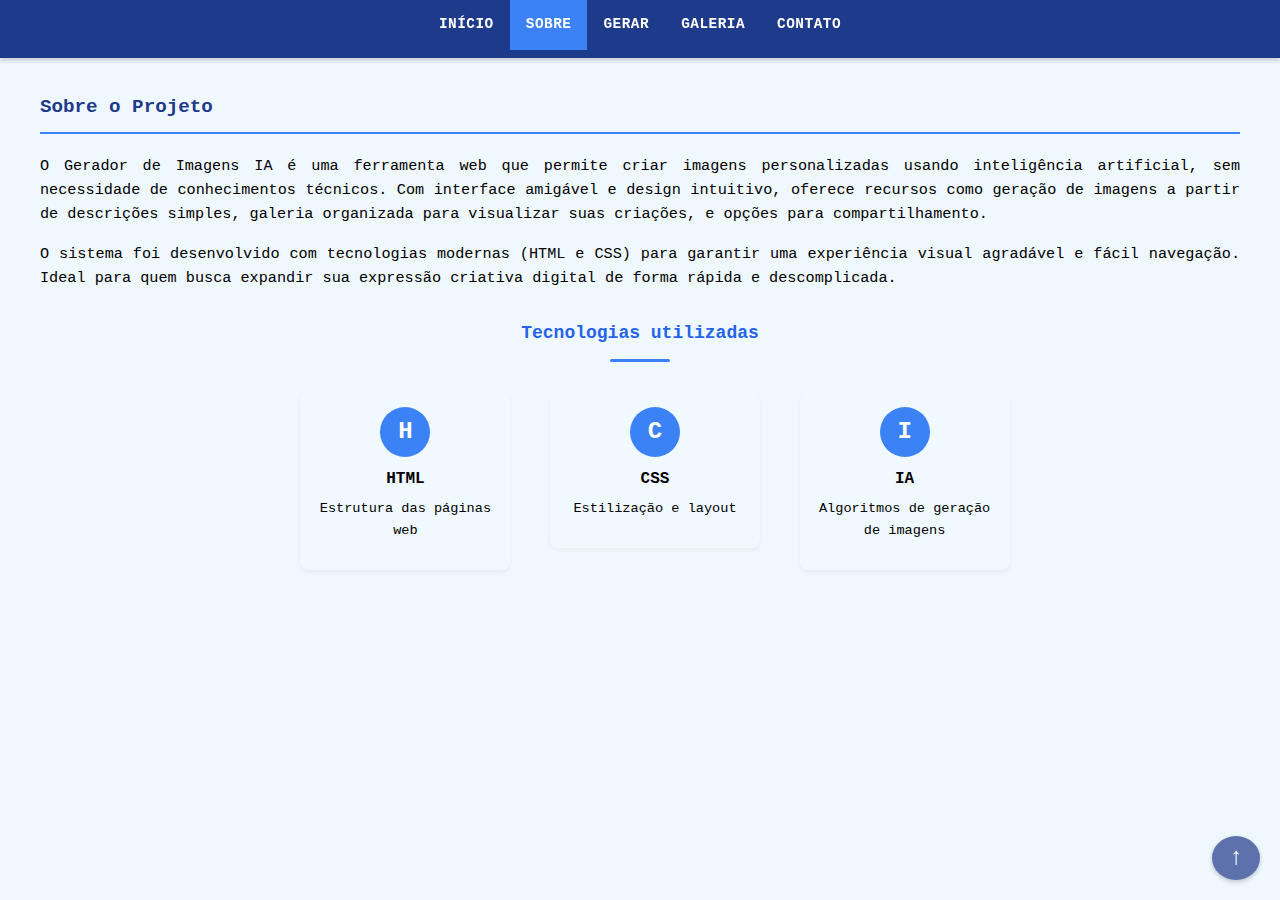
<file: sobre.html>
<!DOCTYPE html>
<html lang="pt-br">
<head>
    <meta charset="UTF-8">
    <meta name="viewport" content="width=device-width, initial-scale=1.0">
    <title>Sobre</title>
    <link rel="stylesheet" href="estilos/estilo.css">
</head>
<body>
    <nav class="nav-menu">
        <ul>
            <li><a href="index.html">Início</a></li>
            <li><a href="sobre.html" class="active">Sobre</a></li>
            <li><a href="gerar.html">Gerar</a></li>
            <li><a href="galeria.html">Galeria</a></li>
            <li><a href="contato.html">Contato</a></li>
        </ul>
    </nav>
    
    <div class="container">
        <h1>Sobre o Projeto</h1>
        
        <section class="project-description">
            <p>O Gerador de Imagens IA é uma ferramenta web que permite criar imagens personalizadas usando inteligência artificial, sem necessidade de conhecimentos técnicos. Com interface amigável e design intuitivo, oferece recursos como geração de imagens a partir de descrições simples, galeria organizada para visualizar suas criações, e opções para compartilhamento.</p>
            <p>O sistema foi desenvolvido com tecnologias modernas (HTML e CSS) para garantir uma experiência visual agradável e fácil navegação. Ideal para quem busca expandir sua expressão criativa digital de forma rápida e descomplicada.</p>
        </section>
    
        <h2 class="text-center">Tecnologias utilizadas</h2>
        <ul class="feature-list">
            <li>
                <span class="feature-icon">H</span>
                <strong>HTML</strong>
                <p>Estrutura das páginas web</p>
            </li>
            <li>
                <span class="feature-icon">C</span>
                <strong>CSS</strong>
                <p>Estilização e layout</p>
            </li>
            <li>
                <span class="feature-icon">I</span>
                <strong>IA</strong>
                <p>Algoritmos de geração de imagens</p>
            </li>
        </ul>
    </div>
    
    <a href="#" id="back-to-top" title="Voltar ao topo">↑</a>
</body>
</html>
</file>
<file: estilos/estilo.css>
body {
    background-color: #f0f8ff;
    font-family: 'Courier New', Courier, monospace;
    margin: 0;
    padding: 0;
    line-height: 1.5;
}

.container {
    max-width: 1200px;
    margin: 0 auto;
    padding: 20px 40px;
    margin-top: 60px; 
    position: relative;
}

.container > form {
    background-color: #f8fafc;
    padding: 25px;
    border-radius: 8px;
    box-shadow: 0 2px 10px rgba(0, 0, 0, 0.05);
    margin: 30px auto;
    max-width: 600px;
}


.container > form > fieldset {
    border: 1px solid #e2e8f0;
    border-radius: 4px;
    padding: 15px;
    margin-bottom: 20px;
}


.container > form > fieldset > legend {
    padding: 0 10px;
    font-weight: bold;
    color: #1e3a8a;
}


.nav-menu {
    background-color: #1e3a8a;
    width: 100%;
    overflow: hidden;
    position: fixed;
    top: 0;
    left: 0;
    z-index: 1000;
    box-shadow: 0 2px 5px rgba(0, 0, 0, 0.2);
}

.nav-menu ul {
    list-style-type: none;
    margin: 0;
    padding: 0;
    display: flex;
    justify-content: center;
}

.nav-menu li {
    float: left;
}


.nav-menu > ul > li > a {
    display: block;
    color: white;
    text-align: center;
    padding: 14px 16px;
    text-decoration: none;
    transition: background-color 0.3s, color 0.3s, transform 0.2s;
    font-weight: bold;
    text-transform: uppercase;
    letter-spacing: 0.5px;
    font-size: 0.9rem;
}


.nav-menu > ul > li > a:hover {
    background-color: #3b82f6;
    text-decoration: none;
    transform: translateY(-2px);
    box-shadow: 0 4px 6px rgba(0, 0, 0, 0.1);
}


.nav-menu > ul > li > a.active {
    background-color: #3b82f6;
    font-weight: bold;
}


.container > h1 {
    font-size: larger; 
    color: #1e3a8a;
    font-weight: bold;
    text-align: left;
    margin-bottom: 20px;
    padding-bottom: 10px;
    border-bottom: 2px solid #3b82f6;
}

.container > h2 {
    font-size: large; 
    color: #2563eb;
    font-weight: bold;
    text-align: left;
    margin-top: 25px;
    margin-bottom: 15px;
}


.container > h2.text-center {
    text-align: center;
    position: relative;
    padding-bottom: 15px;
}

.container > h2.text-center::after {
    content: '';
    position: absolute;
    bottom: 0;
    left: 50%;
    transform: translateX(-50%);
    width: 60px;
    height: 3px;
    background-color: #3b82f6;
    border-radius: 2px;
}

.container > p {
    font-size: small; 
    color: #4b5563;
    font-weight: normal;
    text-align: justify;
    margin-bottom: 20px;
    line-height: 1.6;
}


section > p {
    margin-bottom: 15px;
    line-height: 1.5;
}


table {
    width: 100%;
    border-collapse: collapse;
    margin: 25px 0;
    box-shadow: 0 2px 8px rgba(0, 0, 0, 0.1);
}

th, td {
    padding: 12px 15px;
    text-align: left;
    border: 1px solid #ddd; 
}

th {
    background-color: #1e3a8a; 
    color: white;
    font-weight: bold;
    text-transform: uppercase;
    letter-spacing: 0.5px;
    font-size: 0.9rem;
}

tr:nth-child(even) {
    background-color: #f8fafc; 
}

tr:hover {
    background-color: rgba(191, 219, 254, 0.4); 
}


.image-gallery {
    width: 100%;
    border-collapse: collapse;
    margin: 25px 0;
}

.image-gallery th {
    background-color: #1e3a8a;
    color: white;
    padding: 15px;
    text-align: center;
}

.image-gallery td {
    padding: 15px;
    border: 1px solid #e2e8f0;
    text-align: center;
    vertical-align: middle;
}

.image-gallery .image-container {
    position: relative; 
    width: 250px;
    height: 200px;
    margin: 0 auto;
    overflow: hidden;
}

.image-gallery img {
    max-width: 100%;
    height: auto;
    border-radius: 5px;
    position: absolute; 
    top: 0;
    left: 0;
    right: 0;
    bottom: 0;
    margin: auto;
    border: 2px solid #93c5fd;
    box-shadow: 0 4px 6px rgba(59, 130, 246, 0.1);
    transition: transform 0.3s;
}

.image-gallery img:hover {
    transform: scale(1.05);
}

.image-gallery .image-description {
    font-weight: normal;
    color: #4b5563;
    margin-top: 10px;
}

.image-gallery .image-date {
    font-size: 0.85rem;
    color: #64748b;
    font-style: italic;
}


a {
    color: #1a56db;
    text-decoration: none; 
    padding: 2px 4px;
    display: inline; 
    font-weight: bold; 
    transition: all 0.3s ease; 
}

a:hover {
    text-decoration: none; 
    background-color: rgba(191, 219, 254, 0.5); 
    color: #0f3eb6; 
    transform: translateY(-2px); 
    box-shadow: 0 2px 4px rgba(0, 0, 0, 0.1); 
}


img {
    max-width: 100%;
    height: auto;
    border-radius: 5px;
    margin: 10px 0;
    display: block; 
    border: 2px solid #93c5fd; 
    box-shadow: 0 4px 6px rgba(59, 130, 246, 0.1); 
}


table a {
    display: inline-block; 
    width: 100%;
    padding: 5px 8px;
    border-radius: 4px;
    color: #1e40af;
    transition: all 0.3s ease;
}

table a:hover {
    background-color: #dbeafe;
    transform: none; 
    box-shadow: none;
}

.card a, .gallery-item a {
    display: inline-block;
    margin-top: 5px;
    padding: 5px 10px;
    background-color: #3b82f6;
    color: white;
    border-radius: 4px;
    text-align: center;
}

.card a:hover, .gallery-item a:hover {
    background-color: #1d4ed8;
    transform: translateY(-2px);
}

.download-link {
    background-color: #4ade80; 
    color: white;
    padding: 3px 8px;
    border-radius: 4px;
    font-size: 0.75rem;
    transition: all 0.2s ease;
}

.download-link:hover {
    background-color: #16a34a; 
    transform: scale(1.05);
}


form {
    display: block;
    width: 100%;
    max-width: 600px;
    margin: 20px auto;
}


form > fieldset > div.form-row {
    display: flex;
    justify-content: space-between;
    margin-bottom: 15px;
}

form > fieldset > div.form-row > div {
    flex: 1;
}

form > fieldset > div.form-row > div:first-child {
    margin-right: 15px;
}


form > fieldset > div:not(.form-row) {
    margin-bottom: 15px;
}


form > div.text-center {
    margin-top: 25px;
    text-align: center;
}


form label {
    display: block;
    margin-bottom: 5px;
    font-weight: bold;
    color: #1e3a8a;
}


form input[type="text"],
form input[type="email"],
form textarea {
    display: block;
    width: calc(100% - 16px);
    padding: 8px;
    margin-left: auto;
    margin-right: auto;
    border: 1px solid #93c5fd;
    border-radius: 4px;
    font-family: inherit;
    background-color: #f8fafc;
}


.form-field {
    padding-left: 20px;
    padding-right: 20px;
}


form button {
    display: inline-block;
    background-color: #3b82f6;
    color: white;
    border: none;
    padding: 10px 20px;
    border-radius: 4px;
    cursor: pointer;
    font-weight: bold;
    transition: background-color 0.3s;
}

form button:hover {
    background-color: #1d4ed8;
}


ul, ol {
    display: block;
    margin: 15px 0;
    padding-left: 20px;
}

li {
    display: list-item;
    margin-bottom: 8px;
}


.container > ul {
    padding-left: 30px;
    margin: 20px 0;
}


section > ul {
    padding-left: 25px;
    margin: 15px 0;
}


.container > ul > li {
    margin-bottom: 10px;
    line-height: 1.6;
}


.feature-list {
    padding: 0;
    list-style-type: none;
    display: block;
    text-align: center;
}


.feature-list > li {
    display: inline-block;
    width: 180px;
    margin: 10px 15px;
    padding: 15px;
    background-color: #f0f9ff;
    border-radius: 8px;
    box-shadow: 0 2px 4px rgba(0, 0, 0, 0.05);
    text-align: center;
    vertical-align: top;
    transition: transform 0.2s;
}

.feature-list > li:hover {
    transform: scale(1.05);
    background-color: #e0f2fe;
}


.feature-list > li > .feature-icon {
    display: block;
    margin: 0 auto 10px auto;
    width: 50px;
    height: 50px;
    line-height: 50px;
    border-radius: 50%;
    background-color: #3b82f6;
    color: white;
    font-size: 24px;
    font-weight: bold;
    text-align: center;
}


.feature-list > li > p {
    font-size: 0.85rem;
    margin-top: 5px;
}


.d-block {
    display: block;
}

.d-inline {
    display: inline;
}

.d-inline-block {
    display: inline-block;
}

.text-center {
    text-align: center;
}

.mb-10 {
    margin-bottom: 10px;
}


.navigation-table th {
    background-color: #1e3a8a;
    color: white;
    text-align: center;
}

.navigation-table td {
    border: 1px solid #e2e8f0;
    vertical-align: middle;
}

.nav-button {
    display: inline-block;
    padding: 6px 12px;
    background-color: #3b82f6;
    color: white;
    border-radius: 4px;
    text-align: center;
    transition: all 0.3s ease;
    font-weight: bold;
    width: auto;
}

.nav-button:hover {
    background-color: #1d4ed8;
    transform: translateY(-2px);
    box-shadow: 0 2px 4px rgba(0, 0, 0, 0.2);
}


.gallery-container {
    display: block;
    text-align: center;
    margin: 20px 0;
    position: relative; 
}

.gallery-item {
    display: inline-block;
    width: 220px;
    margin: 10px;
    vertical-align: top;
    background-color: white;
    border-radius: 8px;
    box-shadow: 0 3px 6px rgba(0, 0, 0, 0.1);
    overflow: hidden;
    transition: transform 0.3s;
}

.gallery-item:hover {
    transform: translateY(-5px);
}

.gallery-item img {
    width: 100%;
    height: 180px;
    object-fit: cover;
    display: block;
    margin: 0;
    border-radius: 8px 8px 0 0;
    border: none;
}

.gallery-info {
    padding: 15px;
    text-align: left;
}

.gallery-info h3 {
    font-size: 1rem;
    margin: 0 0 10px 0;
    color: #1e3a8a;
}

.gallery-info p {
    font-size: 0.8rem;
    color: #64748b;
    margin: 0;
}


.benefits {
    margin: 40px 0;
    padding: 20px;
    background-color: #f0f9ff;
    border-radius: 8px;
    box-shadow: 0 2px 6px rgba(0, 0, 0, 0.05);
}


.benefits > h2 {
    color: #1e3a8a;
    font-size: 1.2rem;
    margin-bottom: 15px;
    border-bottom: 1px solid #bfdbfe;
    padding-bottom: 8px;
}


.benefits > ul {
    list-style-type: disc;
    padding-left: 25px;
}


.benefits > ul > li {
    color: #4b5563;
    margin-bottom: 10px;
    line-height: 1.5;
    padding-left: 5px;
}


.project-description {
    margin-bottom: 30px;
}


.project-description > p {
    line-height: 1.6;
    text-align: justify;
    margin-bottom: 15px;
    font-size: 0.95rem;
}
.card-container {
    display: block;
    margin: 30px 0;
    text-align: center;
}

.card {
    display: inline-block;
    width: 230px;
    height: 300px;
    margin: 10px;
    padding: 15px;
    border-radius: 8px;
    background-color: white;
    box-shadow: 0 4px 8px rgba(0, 0, 0, 0.1);
    text-align: center;
    vertical-align: top;
    transition: transform 0.3s, box-shadow 0.3s;
}

.card:hover {
    transform: translateY(-5px);
    box-shadow: 0 10px 20px rgba(0, 0, 0, 0.15);
}


.card > img {
    width: 100%;
    height: 150px;
    object-fit: cover;
    border-radius: 4px;
    margin-bottom: 15px;
}


.card > h3 {
    color: #1e3a8a;
    margin-bottom: 10px;
    font-size: 1.1rem;
}


.card > p {
    font-size: 0.9rem;
    color: #4b5563;
    margin-bottom: 15px;
}



.card > a {
    display: inline-block;
    margin-top: 5px;
    padding: 5px 10px;
    background-color: #3b82f6;
    color: white;
    border-radius: 4px;
    text-align: center;
}


#back-to-top {
    position: fixed;
    bottom: 20px;
    right: 20px;
    background-color: #1e3a8a;
    color: white;
    width: 40px;
    height: 40px;
    border-radius: 50%;
    text-align: center;
    line-height: 40px;
    font-size: 24px;
    cursor: pointer;
    text-decoration: none;
    box-shadow: 0 2px 5px rgba(0, 0, 0, 0.3);
    opacity: 0.7;
    z-index: 999;
    transition: opacity 0.3s, transform 0.3s;
}

#back-to-top:hover {
    opacity: 1;
    transform: translateY(-5px);
    background-color: #3b82f6;
}
</file>
